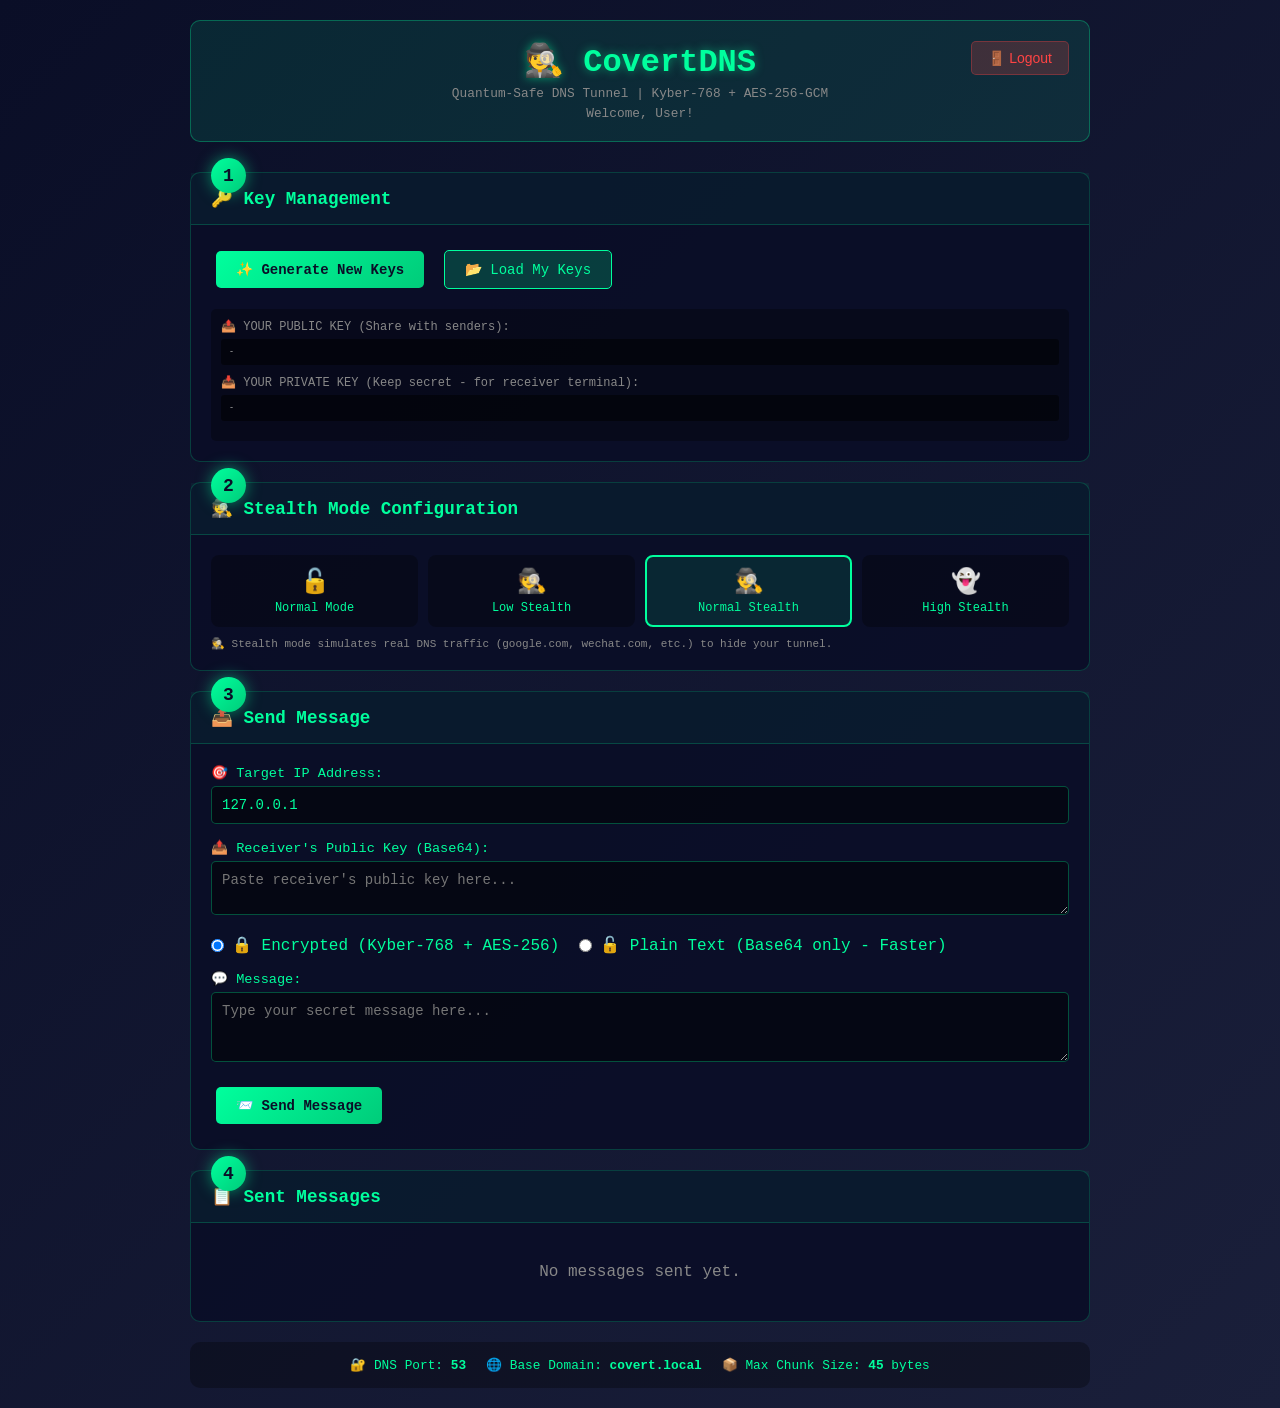
<file: templates/index.html>
<!DOCTYPE html>
<html lang="en">
<head>
    <meta charset="UTF-8">
    <meta name="viewport" content="width=device-width, initial-scale=1.0">
    <title>CovertDNS - Quantum-Safe DNS Tunnel Dashboard</title>
    <script src="https://cdn.socket.io/4.5.4/socket.io.min.js"></script>
    <style>
        /* ============================================================================
           CovertDNS Dashboard Styles
           Theme: Cyberpunk / Terminal aesthetic with quantum accents
           Color Palette:
               - Primary: #00ff9d (quantum green)
               - Background: #0a0e27 to #1a1f3a (deep space gradient)
               - Error: #ff4444
               - Warning: #ffaa00
               - Info: #00aacc
        ============================================================================ */
        
        * {
            margin: 0;
            padding: 0;
            box-sizing: border-box;
        }
        
        body {
            font-family: 'Segoe UI', 'Courier New', monospace;
            background: linear-gradient(135deg, #0a0e27 0%, #1a1f3a 100%);
            color: #00ff9d;
            min-height: 100vh;
            padding: 20px;
        }
        
        .container {
            max-width: 900px;
            margin: 0 auto;
        }
        
        /* ----------------------------------------------------------------------------
           Header Styles
        ---------------------------------------------------------------------------- */
        .header {
            text-align: center;
            margin-bottom: 30px;
            padding: 20px;
            background: rgba(0, 255, 157, 0.1);
            border-radius: 10px;
            position: relative;
            border: 1px solid rgba(0, 255, 157, 0.3);
        }
        
        .header h1 {
            font-size: 2em;
            text-shadow: 0 0 10px rgba(0, 255, 157, 0.5);
        }
        
        .subtitle {
            color: #888;
            font-size: 0.8em;
            margin-top: 5px;
        }
        
        /* Logout Button */
        .logout-btn {
            position: absolute;
            top: 20px;
            right: 20px;
            background: rgba(255, 68, 68, 0.2);
            color: #ff4444;
            padding: 8px 16px;
            border-radius: 5px;
            text-decoration: none;
            font-size: 14px;
            transition: 0.3s;
            cursor: pointer;
            border: 1px solid rgba(255, 68, 68, 0.3);
        }
        
        .logout-btn:hover {
            background: rgba(255, 68, 68, 0.4);
            border-color: #ff4444;
        }
        
        /* ----------------------------------------------------------------------------
           Card Styles
        ---------------------------------------------------------------------------- */
        .card {
            background: rgba(10, 14, 39, 0.9);
            border-radius: 10px;
            margin-bottom: 20px;
            border: 1px solid rgba(0, 255, 157, 0.2);
            overflow: hidden;
            transition: all 0.3s ease;
        }
        
        .card:hover {
            border-color: rgba(0, 255, 157, 0.5);
            box-shadow: 0 0 20px rgba(0, 255, 157, 0.1);
        }
        
        .card-header {
            padding: 15px 20px;
            background: rgba(0, 255, 157, 0.05);
            border-bottom: 1px solid rgba(0, 255, 157, 0.2);
        }
        
        .card-header h2 {
            font-size: 1.1em;
        }
        
        .card-body {
            padding: 20px;
        }
        
        /* Step Card with Number Badge */
        .step-card {
            position: relative;
            overflow: visible;
        }
        
        .step-number {
            position: absolute;
            top: -15px;
            left: 20px;
            width: 35px;
            height: 35px;
            background: linear-gradient(135deg, #00ff9d, #00cc7a);
            color: #0a0e27;
            border-radius: 50%;
            display: flex;
            align-items: center;
            justify-content: center;
            font-weight: bold;
            font-size: 18px;
            z-index: 10;
            box-shadow: 0 0 15px rgba(0, 255, 157, 0.5);
        }
        
        /* ----------------------------------------------------------------------------
           Button Styles
        ---------------------------------------------------------------------------- */
        .btn {
            padding: 10px 20px;
            border: none;
            border-radius: 5px;
            cursor: pointer;
            font-family: inherit;
            font-size: 14px;
            transition: 0.3s;
            margin: 5px;
            display: inline-flex;
            align-items: center;
            gap: 8px;
        }
        
        .btn-primary {
            background: linear-gradient(135deg, #00ff9d, #00cc7a);
            color: #0a0e27;
            font-weight: bold;
        }
        
        .btn-secondary {
            background: rgba(0, 255, 157, 0.2);
            color: #00ff9d;
            border: 1px solid #00ff9d;
        }
        
        .btn-primary:hover, .btn-secondary:hover {
            transform: translateY(-2px);
            box-shadow: 0 5px 20px rgba(0, 255, 157, 0.3);
        }
        
        /* ----------------------------------------------------------------------------
           Input Styles
        ---------------------------------------------------------------------------- */
        .input-group {
            margin-bottom: 15px;
        }
        
        .input-group label {
            display: block;
            margin-bottom: 5px;
            font-size: 0.85em;
            color: #00ff9d;
        }
        
        .input-group input,
        .input-group textarea {
            width: 100%;
            padding: 10px;
            background: rgba(0, 0, 0, 0.5);
            border: 1px solid rgba(0, 255, 157, 0.3);
            border-radius: 5px;
            color: #00ff9d;
            font-family: monospace;
            font-size: 14px;
        }
        
        .input-group input:focus,
        .input-group textarea:focus {
            outline: none;
            border-color: #00ff9d;
        }
        
        textarea {
            resize: vertical;
        }
        
        /* Radio Button Group */
        .radio-group {
            display: flex;
            gap: 20px;
            margin: 15px 0;
            flex-wrap: wrap;
        }
        
        .radio-group label {
            display: flex;
            align-items: center;
            gap: 8px;
            cursor: pointer;
        }
        
        /* ----------------------------------------------------------------------------
           Key Display Panel
        ---------------------------------------------------------------------------- */
        .key-display {
            margin-top: 15px;
            padding: 10px;
            background: rgba(0, 0, 0, 0.3);
            border-radius: 5px;
        }
        
        .key-item {
            margin-bottom: 10px;
        }
        
        .key-item label {
            font-size: 0.75em;
            color: #888;
            display: block;
            margin-bottom: 5px;
        }
        
        .key-value {
            font-family: monospace;
            font-size: 0.65em;
            word-break: break-all;
            background: rgba(0, 0, 0, 0.5);
            padding: 8px;
            border-radius: 3px;
            color: #aaa;
            max-height: 80px;
            overflow-y: auto;
        }
        
        /* ----------------------------------------------------------------------------
           Progress Bar
        ---------------------------------------------------------------------------- */
        .progress-bar {
            background: rgba(0, 0, 0, 0.5);
            border-radius: 10px;
            overflow: hidden;
            margin: 10px 0;
        }
        
        .progress-fill {
            background: linear-gradient(90deg, #00ff9d, #00cc7a);
            width: 0%;
            height: 25px;
            transition: width 0.3s ease;
            display: flex;
            align-items: center;
            justify-content: center;
            color: #0a0e27;
            font-weight: bold;
            font-size: 12px;
        }
        
        /* ----------------------------------------------------------------------------
           Message List
        ---------------------------------------------------------------------------- */
        .message-list {
            max-height: 300px;
            overflow-y: auto;
        }
        
        .message-item {
            padding: 8px;
            margin-bottom: 8px;
            background: rgba(0, 0, 0, 0.3);
            border-left: 3px solid #00ff9d;
            border-radius: 5px;
        }
        
        .message-header {
            display: flex;
            gap: 10px;
            margin-bottom: 5px;
            font-size: 0.7em;
            color: #888;
            flex-wrap: wrap;
        }
        
        .message-content {
            font-family: monospace;
            word-break: break-word;
            font-size: 0.8em;
        }
        
        /* ----------------------------------------------------------------------------
           Footer
        ---------------------------------------------------------------------------- */
        .footer {
            text-align: center;
            padding: 15px;
            background: rgba(0, 0, 0, 0.3);
            border-radius: 10px;
            font-size: 0.8em;
            display: flex;
            justify-content: center;
            gap: 20px;
            flex-wrap: wrap;
        }
        
        /* ----------------------------------------------------------------------------
           Stealth Mode Cards
        ---------------------------------------------------------------------------- */
        .stealth-options {
            display: flex;
            gap: 10px;
            flex-wrap: wrap;
            margin-bottom: 10px;
        }
        
        .stealth-card {
            background: rgba(0, 0, 0, 0.3);
            border-radius: 8px;
            padding: 10px;
            text-align: center;
            cursor: pointer;
            transition: 0.3s;
            border: 2px solid transparent;
            flex: 1;
            min-width: 80px;
        }
        
        .stealth-card.active {
            border-color: #00ff9d;
            background: rgba(0, 255, 157, 0.1);
        }
        
        .stealth-card:hover {
            transform: translateY(-2px);
            background: rgba(0, 0, 0, 0.5);
        }
        
        .stealth-icon {
            font-size: 24px;
        }
        
        .stealth-title {
            font-size: 12px;
            margin-top: 5px;
        }
        
        /* ----------------------------------------------------------------------------
           Toast Notifications
        ---------------------------------------------------------------------------- */
        .toast {
            position: fixed;
            bottom: 20px;
            right: 20px;
            padding: 12px 20px;
            border-radius: 8px;
            z-index: 1000;
            animation: slideIn 0.3s ease;
            font-size: 14px;
            font-family: monospace;
            box-shadow: 0 4px 15px rgba(0, 0, 0, 0.3);
        }
        
        .toast-success {
            background: #00cc88;
            color: white;
        }
        
        .toast-error {
            background: #ff4444;
            color: white;
        }
        
        .toast-info {
            background: #00aacc;
            color: white;
        }
        
        .toast-warning {
            background: #ffaa00;
            color: #0a0e27;
        }
        
        /* ----------------------------------------------------------------------------
           Empty State
        ---------------------------------------------------------------------------- */
        .empty-message {
            text-align: center;
            color: #888;
            padding: 20px;
        }
        
        /* ----------------------------------------------------------------------------
           Animations
        ---------------------------------------------------------------------------- */
        @keyframes slideIn {
            from {
                transform: translateX(100%);
                opacity: 0;
            }
            to {
                transform: translateX(0);
                opacity: 1;
            }
        }
        
        @keyframes slideOut {
            from {
                transform: translateX(0);
                opacity: 1;
            }
            to {
                transform: translateX(100%);
                opacity: 0;
            }
        }
        
        /* ----------------------------------------------------------------------------
           Responsive Design
        ---------------------------------------------------------------------------- */
        @media (max-width: 768px) {
            body {
                padding: 10px;
            }
            
            .header h1 {
                font-size: 1.5em;
            }
            
            .stealth-options {
                flex-direction: column;
            }
            
            .stealth-card {
                min-width: auto;
            }
        }
    </style>
</head>
<body>
    <div class="container">
        <!-- Header Section -->
        <div class="header">
            <h1>🕵️ CovertDNS</h1>
            <p class="subtitle">Quantum-Safe DNS Tunnel | Kyber-768 + AES-256-GCM</p>
            <p class="subtitle">Welcome, <span id="username-display">User</span>!</p>
            <button class="logout-btn" id="logout-btn">🚪 Logout</button>
        </div>

        <!-- Step 1: Key Management -->
        <div class="card step-card">
            <div class="step-number">1</div>
            <div class="card-header">
                <h2>🔑 Key Management</h2>
            </div>
            <div class="card-body">
                <button class="btn btn-primary" id="genkeys-btn">✨ Generate New Keys</button>
                <button class="btn btn-secondary" id="loadkeys-btn">📂 Load My Keys</button>
                <div class="key-display">
                    <div class="key-item">
                        <label>📤 YOUR PUBLIC KEY (Share with senders):</label>
                        <div class="key-value" id="public-key-display">-</div>
                    </div>
                    <div class="key-item">
                        <label>📥 YOUR PRIVATE KEY (Keep secret - for receiver terminal):</label>
                        <div class="key-value" id="private-key-display">-</div>
                    </div>
                </div>
            </div>
        </div>

        <!-- Step 2: Stealth Mode Configuration -->
        <div class="card step-card">
            <div class="step-number">2</div>
            <div class="card-header">
                <h2>🕵️ Stealth Mode Configuration</h2>
            </div>
            <div class="card-body">
                <div class="stealth-options" id="stealth-options">
                    <div class="stealth-card" data-stealth="off">
                        <div class="stealth-icon">🔓</div>
                        <div class="stealth-title">Normal Mode</div>
                    </div>
                    <div class="stealth-card" data-stealth="low">
                        <div class="stealth-icon">🕵️</div>
                        <div class="stealth-title">Low Stealth</div>
                    </div>
                    <div class="stealth-card active" data-stealth="normal">
                        <div class="stealth-icon">🕵️‍♂️</div>
                        <div class="stealth-title">Normal Stealth</div>
                    </div>
                    <div class="stealth-card" data-stealth="high">
                        <div class="stealth-icon">👻</div>
                        <div class="stealth-title">High Stealth</div>
                    </div>
                </div>
                <div style="font-size: 11px; color: #888; margin-top: 10px;">
                    🕵️ Stealth mode simulates real DNS traffic (google.com, wechat.com, etc.) to hide your tunnel.
                </div>
            </div>
        </div>

        <!-- Step 3: Send Message -->
        <div class="card step-card">
            <div class="step-number">3</div>
            <div class="card-header">
                <h2>📤 Send Message</h2>
            </div>
            <div class="card-body">
                <div class="input-group">
                    <label>🎯 Target IP Address:</label>
                    <input type="text" id="target-ip" value="127.0.0.1">
                </div>
                <div class="input-group">
                    <label>📤 Receiver's Public Key (Base64):</label>
                    <textarea id="public-key-input" rows="2" placeholder="Paste receiver's public key here..."></textarea>
                </div>
                <div class="radio-group">
                    <label>
                        <input type="radio" name="encrypt" value="encrypted" checked> 
                        🔒 Encrypted (Kyber-768 + AES-256)
                    </label>
                    <label>
                        <input type="radio" name="encrypt" value="plain"> 
                        🔓 Plain Text (Base64 only - Faster)
                    </label>
                </div>
                <div class="input-group">
                    <label>💬 Message:</label>
                    <textarea id="text-message" rows="3" placeholder="Type your secret message here..."></textarea>
                </div>
                <button class="btn btn-primary" id="send-btn">📨 Send Message</button>
                <div id="send-progress" style="display:none; margin-top:10px;">
                    <div class="progress-bar">
                        <div class="progress-fill" id="send-progress-fill"></div>
                    </div>
                </div>
            </div>
        </div>

        <!-- Step 4: Message History -->
        <div class="card step-card">
            <div class="step-number">4</div>
            <div class="card-header">
                <h2>📋 Sent Messages</h2>
            </div>
            <div class="card-body">
                <div class="message-list" id="sent-list">
                    <div class="empty-message">No messages sent yet.</div>
                </div>
            </div>
        </div>

        <!-- Footer Status Bar -->
        <div class="footer">
            <span>🔐 DNS Port: <strong id="port-status">53</strong></span>
            <span>🌐 Base Domain: <strong id="domain-status">covert.local</strong></span>
            <span>📦 Max Chunk Size: <strong id="chunk-status">45</strong> bytes</span>
        </div>
    </div>

    <script>
        /**
         * CovertDNS Dashboard Client-Side Application
         * 
         * This script handles:
         *     - WebSocket communication with the Flask-SocketIO backend
         *     - Key generation and loading
         *     - Stealth mode selection
         *     - Message sending with progress tracking
         *     - Message history display
         *     - Real-time notifications
         */
        
        // Initialize Socket.IO connection
        const socket = io();
        
        // Application state
        let currentStealthMode = 'normal';
        
        // ============================================================================
        // Socket.IO Event Handlers
        // ============================================================================
        
        socket.on('connect', () => {
            console.log('[WebSocket] Connected to CovertDNS server');
        });
        
        socket.on('keys_updated', (data) => {
            // Update the displayed keys in the UI
            document.getElementById('public-key-display').textContent = data.public || '-';
            document.getElementById('private-key-display').textContent = data.private || '-';
            showToast('Keys updated successfully!', 'success');
        });
        
        socket.on('stealth_status', (data) => {
            console.log('[Stealth] Status updated:', data);
        });
        
        socket.on('send_progress', (data) => {
            // Update the progress bar during message transmission
            const div = document.getElementById('send-progress');
            div.style.display = 'block';
            const percent = data.percent || 0;
            document.getElementById('send-progress-fill').style.width = `${percent}%`;
            document.getElementById('send-progress-fill').textContent = `${Math.round(percent)}%`;
        });
        
        socket.on('send_complete', () => {
            // Hide progress bar after transmission completes
            setTimeout(() => {
                document.getElementById('send-progress').style.display = 'none';
                document.getElementById('send-progress-fill').style.width = '0%';
            }, 1500);
        });
        
        socket.on('message_sent', (data) => {
            showToast(`Message sent to ${data.target}!`, 'success');
            loadHistory();  // Refresh the message history
        });
        
        socket.on('history_data', (data) => {
            updateSentList(data.sent);
        });
        
        socket.on('history_update', () => {
            loadHistory();
        });
        
        socket.on('error', (data) => {
            showToast(`Error: ${data.message}`, 'error');
        });
        
        // ============================================================================
        // Event Listeners
        // ============================================================================
        
        // Logout button handler
        document.getElementById('logout-btn').addEventListener('click', async () => {
            const response = await fetch('/logout');
            if (response.redirected) {
                window.location.href = '/login';
            }
        });
        
        // Stealth mode selection handler
        document.querySelectorAll('.stealth-card').forEach(card => {
            card.addEventListener('click', () => {
                // Remove active class from all cards
                document.querySelectorAll('.stealth-card').forEach(c => c.classList.remove('active'));
                // Add active class to selected card
                card.classList.add('active');
                // Update application state
                currentStealthMode = card.getAttribute('data-stealth');
                // Notify the server
                socket.emit('set_stealth_mode', { mode: currentStealthMode });
                // Show confirmation notification
                const modeName = card.querySelector('.stealth-title').textContent;
                showToast(`Stealth mode changed to: ${modeName}`, 'info');
            });
        });
        
        // Generate new keys handler
        document.getElementById('genkeys-btn').onclick = async () => {
            const btn = document.getElementById('genkeys-btn');
            btn.disabled = true;
            btn.innerHTML = '⏳ Generating...';
            
            try {
                const response = await fetch('/api/keys/generate', { method: 'POST' });
                const data = await response.json();
                
                if (data.success) {
                    // Auto-fill the public key input field
                    document.getElementById('public-key-input').value = data.public;
                    showToast('New Kyber-768 keypair generated!', 'success');
                } else {
                    showToast(`Error: ${data.error}`, 'error');
                }
            } catch (error) {
                showToast(`Error: ${error.message}`, 'error');
            } finally {
                btn.disabled = false;
                btn.innerHTML = '✨ Generate New Keys';
            }
        };
        
        // Load existing keys handler
        document.getElementById('loadkeys-btn').onclick = async () => {
            try {
                const response = await fetch('/api/keys/load', { method: 'POST' });
                const data = await response.json();
                
                if (data.success) {
                    showToast('Keys loaded from database!', 'success');
                } else {
                    showToast('No key files found. Generate new keys first.', 'warning');
                }
            } catch (error) {
                showToast(`Error: ${error.message}`, 'error');
            }
        };
        
        // Send message handler
        document.getElementById('send-btn').onclick = async () => {
            const target = document.getElementById('target-ip').value;
            const publicKey = document.getElementById('public-key-input').value;
            const message = document.getElementById('text-message').value;
            const encryptRadio = document.querySelector('input[name="encrypt"]:checked');
            const encrypt = encryptRadio ? encryptRadio.value === 'encrypted' : true;
            
            // Input validation
            if (!message) {
                showToast('Please enter a message', 'warning');
                return;
            }
            
            if (encrypt && !publicKey) {
                showToast('Please paste the receiver\'s public key for encrypted messaging', 'warning');
                return;
            }
            
            const btn = document.getElementById('send-btn');
            btn.disabled = true;
            btn.innerHTML = '⏳ Sending...';
            
            try {
                const response = await fetch('/api/sender/send', {
                    method: 'POST',
                    headers: { 'Content-Type': 'application/json' },
                    body: JSON.stringify({
                        target_ip: target,
                        message: message,
                        encrypt: encrypt,
                        public_key: publicKey || null,
                        stealth_mode: currentStealthMode
                    })
                });
                
                const data = await response.json();
                
                if (!data.success) {
                    showToast(`Error: ${data.error}`, 'error');
                } else {
                    // Clear the message input on success
                    document.getElementById('text-message').value = '';
                }
            } catch (error) {
                showToast(`Error: ${error.message}`, 'error');
            } finally {
                btn.disabled = false;
                btn.innerHTML = '📨 Send Message';
            }
        };
        
        // ============================================================================
        // Helper Functions
        // ============================================================================
        
        /**
         * Load message history from the server
         */
        async function loadHistory() {
            try {
                const response = await fetch('/api/history');
                const data = await response.json();
                updateSentList(data.sent);
            } catch (error) {
                console.error('[History] Failed to load:', error);
            }
        }
        
        /**
         * Update the sent messages list in the UI
         * 
         * @param {Array} messages - Array of message objects
         */
        function updateSentList(messages) {
            const container = document.getElementById('sent-list');
            
            if (!messages || messages.length === 0) {
                container.innerHTML = '<div class="empty-message">No messages sent yet.</div>';
                return;
            }
            
            container.innerHTML = messages.map(message => `
                <div class="message-item">
                    <div class="message-header">
                        📤 To: ${escapeHtml(message.to)} 
                        <span>${message.time || new Date().toLocaleString()}</span>
                    </div>
                    <div class="message-content">${escapeHtml(message.message)}</div>
                    ${message.encrypted ? '<div style="font-size:0.7em; color:#888;">🔐 Encrypted (Kyber-768 + AES-256)</div>' : ''}
                    ${message.stealth && message.stealth !== 'off' ? `<div style="font-size:0.7em; color:#888;">🕵️ Stealth Mode: ${message.stealth}</div>` : ''}
                </div>
            `).join('');
        }
        
        /**
         * Load system status from the server
         */
        async function loadStatus() {
            try {
                const response = await fetch('/api/status');
                const status = await response.json();
                
                document.getElementById('port-status').textContent = status.port;
                document.getElementById('domain-status').textContent = status.domain;
                document.getElementById('chunk-status').textContent = status.chunk_size;
                document.getElementById('username-display').textContent = status.username;
            } catch (error) {
                console.error('[Status] Failed to load:', error);
            }
        }
        
        /**
         * Escape HTML special characters to prevent XSS attacks
         * 
         * @param {string} text - Raw text to escape
         * @returns {string} HTML-escaped text
         */
        function escapeHtml(text) {
            const div = document.createElement('div');
            div.textContent = text;
            return div.innerHTML;
        }
        
        /**
         * Display a temporary toast notification
         * 
         * @param {string} message - Message to display
         * @param {string} type - Notification type (success, error, info, warning)
         */
        function showToast(message, type) {
            const toast = document.createElement('div');
            toast.className = `toast toast-${type}`;
            toast.textContent = message;
            document.body.appendChild(toast);
            
            // Auto-remove after 3 seconds
            setTimeout(() => {
                toast.style.animation = 'slideOut 0.3s ease';
                setTimeout(() => toast.remove(), 300);
            }, 3000);
        }
        
        // ============================================================================
        // Initialization
        // ============================================================================
        
        // Load initial data
        loadStatus();
        loadHistory();
        
        // Refresh data every 5 seconds to keep the UI up-to-date
        setInterval(() => {
            loadStatus();
            loadHistory();
        }, 5000);
    </script>
</body>
</html>
</file>
